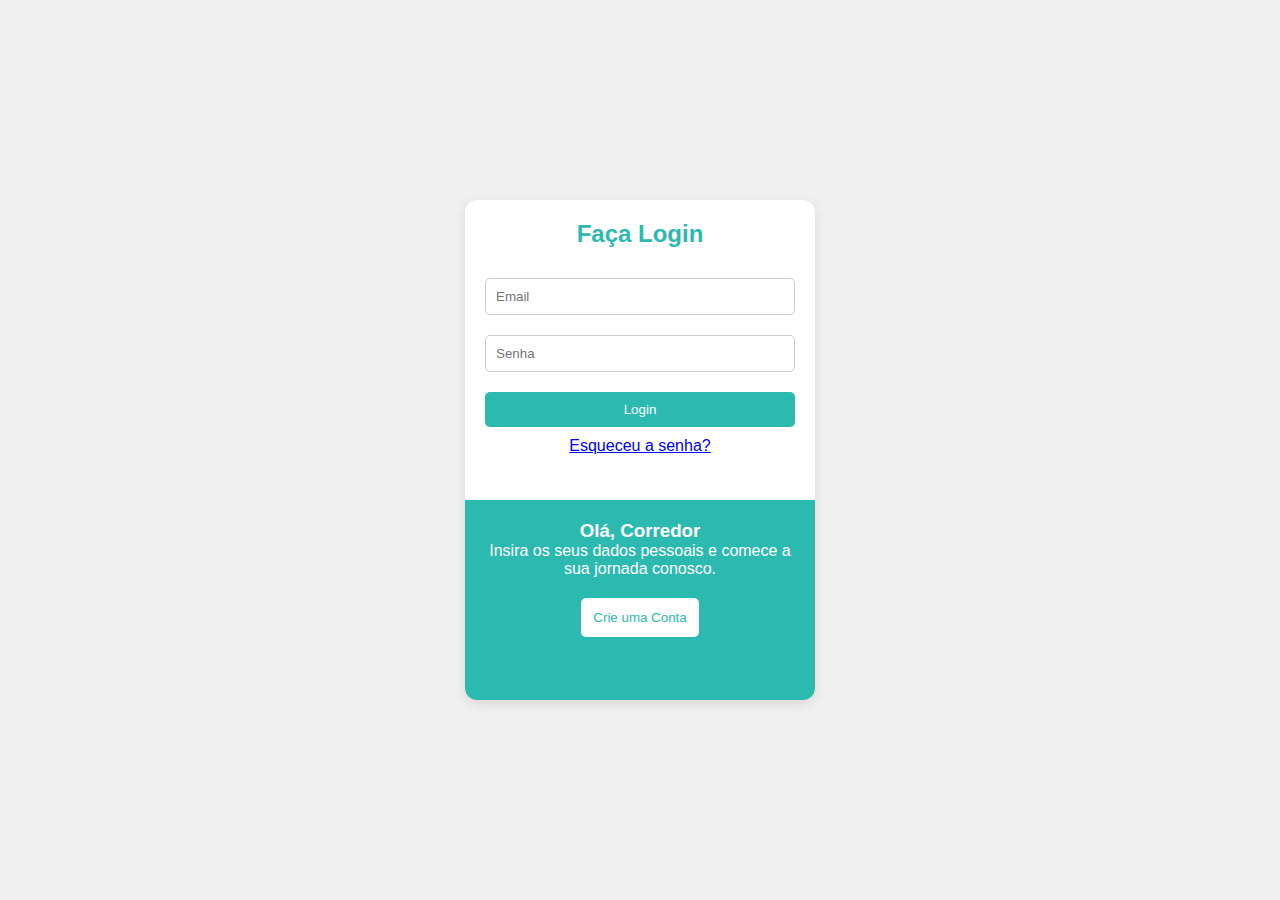
<file: index.html>
<!DOCTYPE html>
<html lang="pt-br">
<head>
    <meta charset="UTF-8">
    <meta name="viewport" content="width=device-width, initial-scale=1.0">
    <title>Login e Cadastro</title>
    <link rel="stylesheet" href="styles.css">
</head>
<body>
    <div class="container">
        <div class="form-container">
            <!-- Tela de Login -->
            <div class="login-form">
                <h2>Faça Login</h2>
                <form action="testeLogin.php" method="post">
                    <input type="email" name="email" placeholder="Email" required>
                    <input type="password" name="senha" placeholder="Senha" required>
                    <button type="submit" name="submit" class="login-btn">Login</button>
                    <div id="google-login-button"></div>

                </form>
                <p><a href="#" onclick="toggleForms()">Esqueceu a senha?</a></p>
            </div>

            <!-- Tela de Cadastro -->
            <div class="signup-form">
                <h2>Crie sua Conta</h2>
                <form action="usuario.php" method="post">
                    <input type="text" name="nome" placeholder="Nome" required>
                    <input type="email" name="email" placeholder="Email" required>
                    <input type="password" name="senha" placeholder="Senha" required>
                    <button type="submit" name="submit" class="signup-btn">Cadastrar</button>
                </form>
            </div>

            <!-- Bloco Verde Animado -->
            <div class="info-box" id="info-box">
                <div id="login-box">
                    <h3>Olá, Corredor</h3>
                    <p>Insira os seus dados pessoais e comece a sua jornada conosco.</p>
                    <button class="toggle-btn" onclick="toggleForms()">Crie uma Conta</button>
                </div>
                <div id="signup-box">
                    <h3>Bem-vindo de Volta!</h3>
                    <p>Para se manter conectado, faça login com suas informações pessoais.</p>
                    <button class="toggle-btn" onclick="toggleForms()">Faça Login</button>
                </div>
            </div>
        </div>
    </div>
    <script src="script.js"></script>
</body>
</html>
</file>
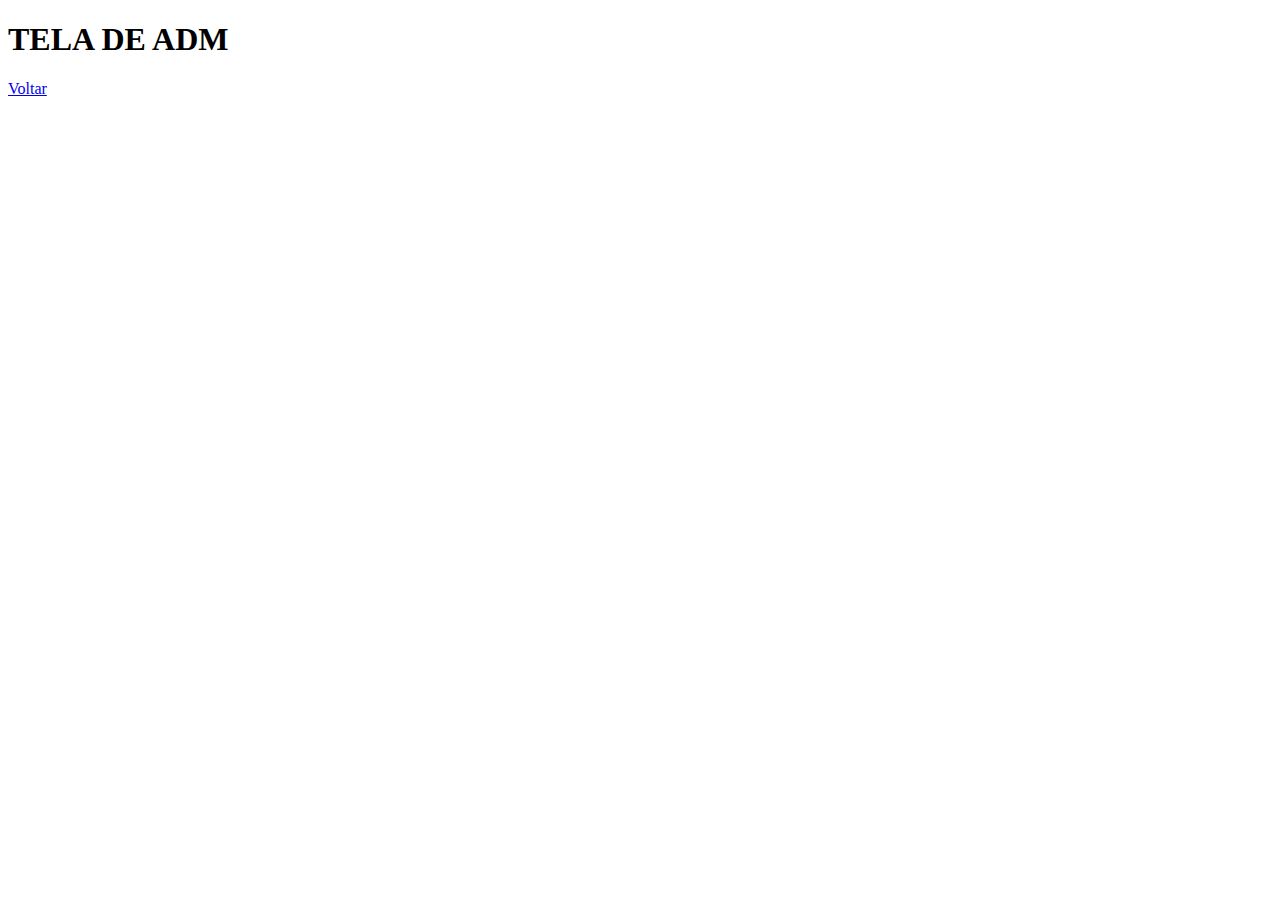
<file: adm.html>
<!DOCTYPE html>
<html lang="en">
<head>
    <meta charset="UTF-8">
    <meta name="viewport" content="width=, initial-scale=1.0">
    <title>Document</title>
</head>
<body>
    <h1>TELA DE ADM</h1>
    <a href="index.html">Voltar</a>
</body>
</html>
</file>
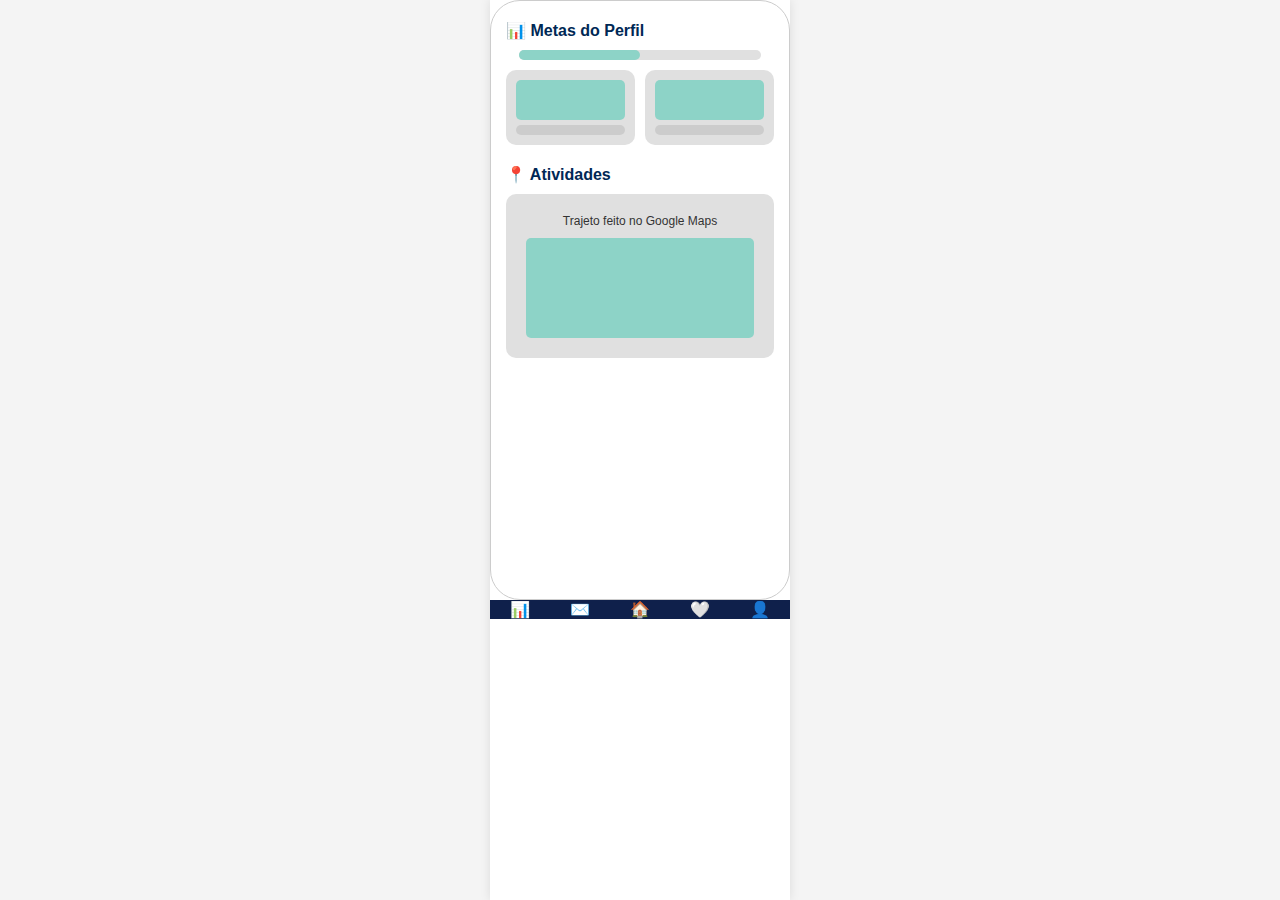
<file: metasPerfil.html>
<!DOCTYPE html>
<html lang="pt-BR">
<head>
    <meta charset="UTF-8">
    <meta name="viewport" content="width=device-width, initial-scale=1.0">
    <title>Metas e Atividades</title>
    <link rel="stylesheet" href="MetasPerfil.css">
</head>
<body>

<div class="container">

    <div class="phone">
        <div class="section">
            <p class="section-title">📊 Metas do Perfil</p>
            <div class="goal-progress"></div>
            <div class="goals-container">
                <div class="goal-card">
                    <div class="goal-image"></div>
                    <div class="goal-description"></div>
                </div>
                <div class="goal-card">
                    <div class="goal-image"></div>
                    <div class="goal-description"></div>
                </div>
            </div>
        </div>
        <div class="section">
            <p class="section-title">📍 Atividades</p>
            <div class="activity-box">
                <p class="activity-text">Trajeto feito no Google Maps</p>
                <div class="activity-image"></div>
            </div>
        </div>
    </div>

    <footer>
        <div class="nav-icons">
            <div class="icon" id="stats-btn">📊</div>
            <a href="chat.html" class="icon" id="favorites-btn">✉️</a>
            <a href="feed.html" class="icon home-icon" id="home-btn">🏠</a>
            <a href="notificacao.html" class="icon" id="favorites-btn">🤍</a>
            <a href="perfil.html" class="icon" id="profile-btn">👤</a>
        </div>
    </footer>

</div>

</body>
</html>
</file>
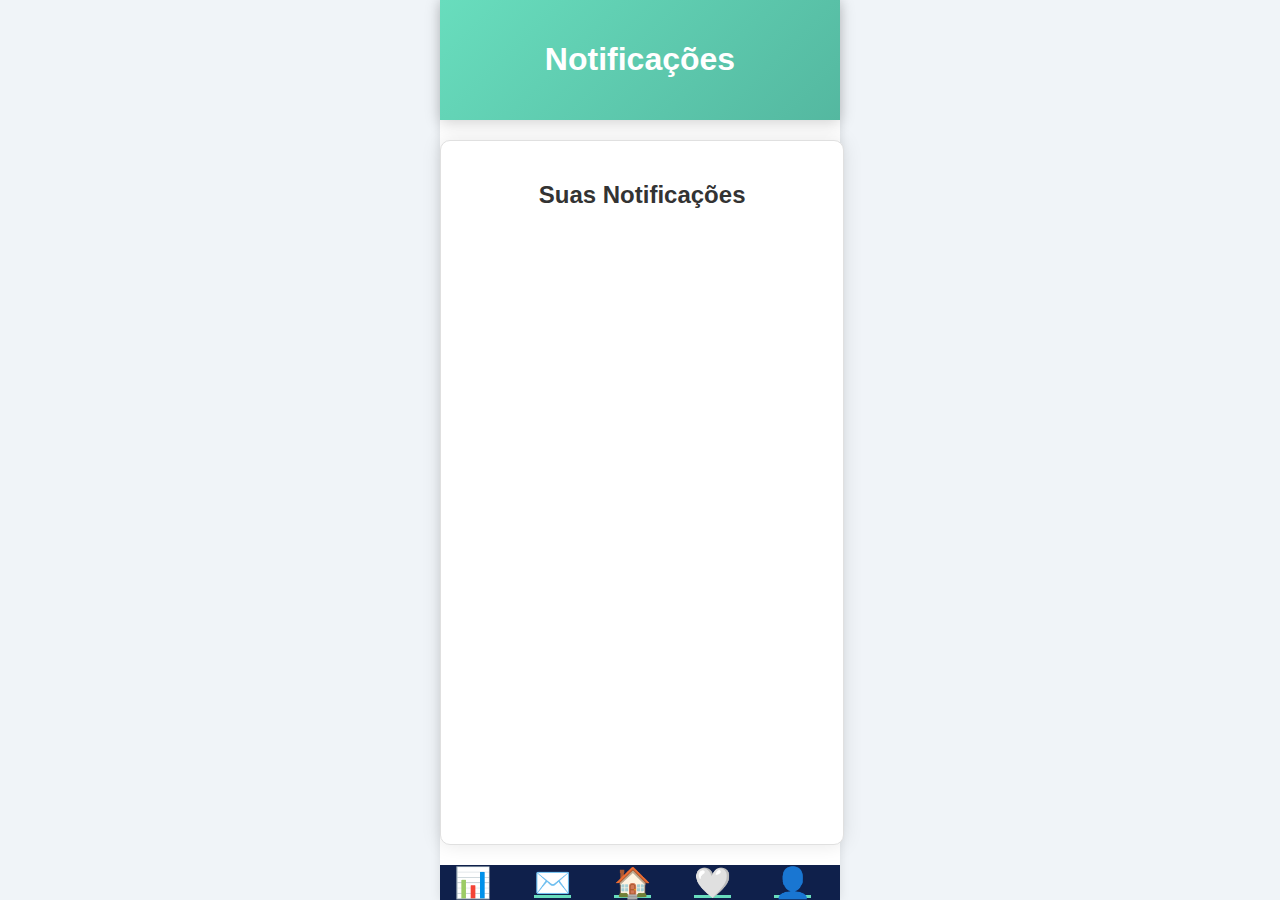
<file: notificacao.html>
<!DOCTYPE html>
<html lang="pt-BR">
<head>
    <meta charset="UTF-8">
    <meta name="viewport" content="width=device-width, initial-scale=1.0">
    <link rel="stylesheet" href="notificacao.css">
    <title>Notificações de Corrida</title>
</head>
<body>

<div class="container">    
    <header>
        <h1>Notificações</h1>
    </header>
    
    <div class="notifications-container">
        <h2>Suas Notificações</h2>
        
        <div class="notification">
            <i class="fas fa-heart icon"></i>
            <div class="notification-content">
                <strong>Maria Oliveira</strong> curtiu seu post sobre a corrida de 10km!
                <div class="notification-time">2 minutos atrás</div>
            </div>
            <div class="interaction-buttons">
                <button class="btn"><i class="fas fa-thumbs-up"></i> Curtir</button>
                <button class="btn"><i class="fas fa-reply"></i> Responder</button>
                <button class="btn"><i class="fas fa-times"></i> Ignorar</button>
            </div>
        </div>
    
        <div class="notification">
            <i class="fas fa-comment icon"></i>
            <div class="notification-content">
                <strong>Lucas Pereira</strong> comentou: "Ótimo tempo! Vamos correr juntos?" 
                <div class="notification-time">10 minutos atrás</div>
            </div>
            <div class="interaction-buttons">
                <button class="btn"><i class="fas fa-thumbs-up"></i> Curtir</button>
                <button class="btn"><i class="fas fa-reply"></i> Responder</button>
                <button class="btn"><i class="fas fa-times"></i> Ignorar</button>
            </div>
        </div>
    
        <div class="notification">
            <i class="fas fa-trophy icon"></i>
            <div class="notification-content">
                Você completou o desafio de 5km! Parabéns! 🎉
                <div class="notification-time">30 minutos atrás</div>
            </div>
            <div class="interaction-buttons">
                <button class="btn"><i class="fas fa-thumbs-up"></i> Curtir</button>
                <button class="btn"><i class="fas fa-reply"></i> Responder</button>
                <button class="btn"><i class="fas fa-times"></i> Ignorar</button>
            </div>
        </div>
    
        <div class="notification">
            <i class="fas fa-user-friends icon"></i>
            <div class="notification-content">
                <strong>João Silva</strong> te desafiou para uma corrida de 10km! Aceite?
                <div class="notification-time">1 hora atrás</div>
            </div>
            <div class="interaction-buttons">
                <button class="btn"><i class="fas fa-thumbs-up"></i> Curtir</button>
                <button class="btn"><i class="fas fa-reply"></i> Responder</button>
                <button class="btn"><i class="fas fa-times"></i> Ignorar</button>
            </div>
        </div>
    
        <div class="notification">
            <i class="fas fa-envelope icon"></i>
            <div class="notification-content">
                Você recebeu uma nova mensagem de <strong>Clara Santos</strong>.
                <div class="notification-time">2 horas atrás</div>
            </div>
            <div class="interaction-buttons">
                <button class="btn"><i class="fas fa-thumbs-up"></i> Curtir</button>
                <button class="btn"><i class="fas fa-reply"></i> Responder</button>
                <button class="btn"><i class="fas fa-times"></i> Ignorar</button>
            </div>
        </div>
    
        <div class="clear-all">
            <button class="btn">Limpar Todas as Notificações</button>
        </div>
    </div>
    

<footer>
    <div class="nav-icons">
        <div class="icon" id="stats-btn">📊</div>
        <a href="chat.html" class="icon" id="favorites-btn">✉️</a>
        <a href="feed.html" class="icon home-icon" id="home-btn">🏠</a>
        <a href="notificacao.html" class="icon" id="favorites-btn">🤍</a>
        <a href="perfil.html" class="icon" id="profile-btn">👤</a>
    </div>
</footer>

</div>

</body>
</html>
</file>
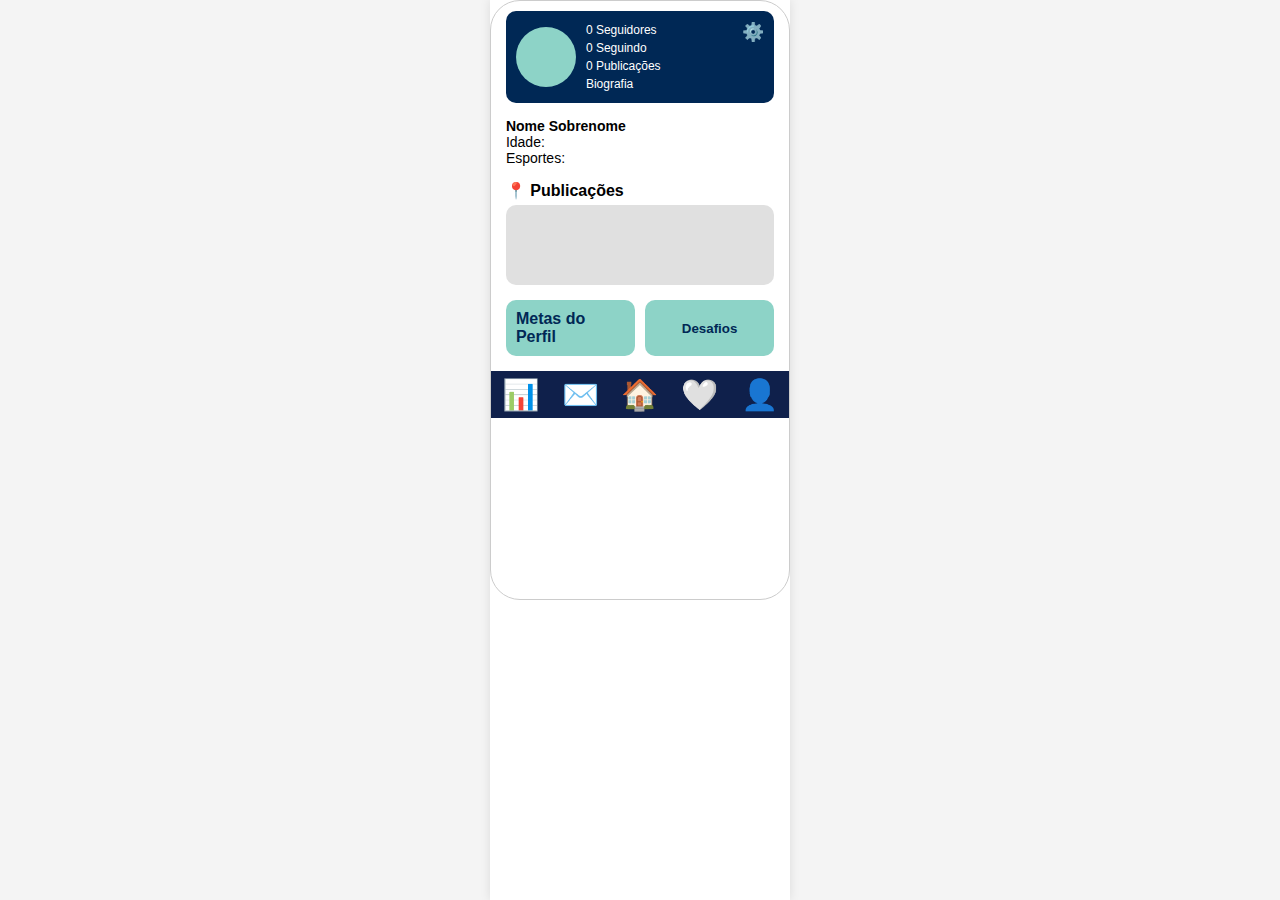
<file: perfil.html>
<!DOCTYPE html>
<html lang="pt-BR">
<head>
    <meta charset="UTF-8">
    <meta name="viewport" content="width=device-width, initial-scale=1.0">
    <title>Perfil de Usuário</title>
    <link rel="stylesheet" href="perfil.css">
</head>
<body>
    <div class="container">
        <div class="phone">
            <div class="profile-header">
                <div class="profile-picture"></div>
                <div class="profile-stats">
                <p>0 Seguidores</p>
                <p>0 Seguindo</p>
                <p>0 Publicações</p>
                <p>Biografia</p>
                <button class="settings-button">⚙️</button>
            </div>
        </div>

        <div class="profile-info">
            <p><strong>Nome Sobrenome</strong></p>
            <p>Idade:</p>
            <p>Esportes:</p>
        </div>

        <div class="publications">
            <p class="publications-title">📍 Publicações</p>
            <div class="publication-box"></div>
        </div>

        <div class="profile-buttons">
            <a class="profile-goals" href="metasPerfil.html">Metas do Perfil</a>
            <button class="challenges">Desafios</button>
        </div>

        <footer>
            <div class="nav-icons">
                <div class="icon" id="stats-btn">📊</div>
                <a href="chat.html" class="icon" id="favorites-btn">✉️</a>
                <a href="feed.html" class="icon home-icon" id="home-btn">🏠</a>
                <a href="notificacao.html" class="icon" id="favorites-btn">🤍</a>
                <a href="perfil.html" class="icon" id="profile-btn">👤</a>
            </div>
        </footer>
    </div>
</div>
</file>
<file: styles.css>
* {
    margin: 0;
    padding: 0;
    box-sizing: border-box;
    font-family: Arial, sans-serif;
}

body {
    background-color: #f0f0f0;
    display: flex;
    justify-content: center;
    align-items: center;
    height: 100vh;
}

.container {
    display: flex;
    justify-content: center;
    align-items: center;
    height: 100%;
    width: 100%;
}

.form-container {
    position: relative;
    width: 350px;
    height: 500px;
    background-color: #fff;
    box-shadow: 0px 4px 12px rgba(0, 0, 0, 0.1);
    border-radius: 12px;
    overflow: hidden;
}

.login-form, .signup-form {
    padding: 20px;
    text-align: center;
    position: absolute;
    width: 100%;
    top: 0;
    transition: 0.5s;
}

.login-form {
    display: flex;
    flex-direction: column;
    justify-content: center;
    top: 0px;
}

.signup-form {
    display: none; /* Formulário de cadastro oculto inicialmente */
    flex-direction: column;
    justify-content: center;
    top: 200px;
    bottom: 0;
}

h2 {
    color: #2cb9b0;
    margin-bottom: 20px;
}

form {
    display: flex;
    flex-direction: column;
}

input {
    margin: 10px 0;
    padding: 10px;
    border: 1px solid #ccc;
    border-radius: 5px;
}

button {
    margin-top: 10px;
    padding: 10px;
    border: none;
    border-radius: 5px;
    cursor: pointer;
}

.login-btn {
    background-color: #2cb9b0;
    color: white;
}

.signup-btn {
    background-color: #ff9900;
    color: white;
}

#google-login-button {
    background-color: #dd4b39;
    color: white;
    margin-top: 10px;
}

.info-box {
    position: absolute;
    background-color: #2cb9b0;
    width: 100%;
    height: 200px;
    text-align: center;
    padding: 20px;
    transition: 0.5s;
    top: 300px; /* Posição padrão para login */
}


#login-box {
    display: block;
    color: white;
}

#signup-box {
    display: none;
    color: white;
}

.toggle-btn {
    margin-top: 20px;
    padding: 10px;
    background-color: white;
    color: #2cb9b0;
    border: 2px solid white;
    border-radius: 5px;
    cursor: pointer;
}

.toggle-btn:hover {
    background-color: #2cb9b0;
    color: white;
}

/* Quando o formulário de cadastro estiver ativo, movemos a info-box para o topo */
.signup-active .info-box {
    top: 0;
}
</file>
<file: MetasPerfil.css>
* {
    margin: 0;
    padding: 0;
    box-sizing: border-box;
}

body {
    display: flex;
    justify-content: center;
    align-items: center;
    height: 100vh;
    font-family: Arial, sans-serif;
    background-color: #f4f4f4;
}

.container {
    display: flex;
    flex-direction: column;
    height: 100vh;
    max-width: 400px;
    margin: 0 auto;
    background-color: white;
    box-shadow: 0px 0px 10px rgba(0, 0, 0, 0.1);
}

.phone {
    width: 300px;
    height: 600px;
    border: 1px solid #ccc;
    border-radius: 30px;
    overflow: hidden;
    background-color: #ffffff;
    padding: 20px 15px;
}

.section {
    margin-bottom: 20px;
}

.section-title {
    font-weight: bold;
    color: #002855;
    margin-bottom: 10px;
    display: flex;
    align-items: center;
    gap: 5px;
}

.goal-progress {
    width: 90%;
    height: 10px;
    background-color: #e0e0e0;
    border-radius: 5px;
    margin: 10px auto;
    position: relative;
}

.goal-progress::before {
    content: '';
    display: block;
    width: 50%;
    height: 100%;
    background-color: #8dd3c7;
    border-radius: 5px;
}

.goals-container {
    display: flex;
    justify-content: space-between;
    margin-top: 10px;
}

.goal-card {
    width: 48%;
    background-color: #e0e0e0;
    border-radius: 10px;
    padding: 10px;
    display: flex;
    flex-direction: column;
    align-items: center;
}

.goal-image {
    width: 100%;
    height: 40px;
    background-color: #8dd3c7;
    border-radius: 5px;
    margin-bottom: 5px;
}

.goal-description {
    width: 100%;
    height: 10px;
    background-color: #ccc;
    border-radius: 5px;
}

.activity-box {
    background-color: #e0e0e0;
    border-radius: 10px;
    padding: 20px;
    display: flex;
    flex-direction: column;
    align-items: center;
}

.activity-text {
    font-size: 12px;
    color: #333;
    margin-bottom: 10px;
    text-align: center;
}

.activity-image {
    width: 100%;
    height: 100px;
    background-color: #8dd3c7;
    border-radius: 5px;
}

footer {
    bottom: 0;
    width: 100%;
    background-color: #0f204b;
}

.nav-icons {
    display: flex;
    justify-content: space-around;
    align-items: center;
}

a {
    text-decoration: none;
}
</file>
<file: notificacao.css>
body {
    font-family: 'Arial', sans-serif;
    margin: 0;
    padding: 0;
    background-color: #f0f4f8;
}
header {
    background: linear-gradient(135deg, #68ddbd, #54b8a0);
    color: white;
    padding: 20px;
    text-align: center;
    box-shadow: 0 2px 15px rgba(0, 0, 0, 0.2);
}

.container {
    display: flex;
    flex-direction: column;
    height: 100vh;
    max-width: 400px;
    margin: 0 auto;
    background-color: white;
    box-shadow: 0px 0px 10px rgba(0, 0, 0, 0.1);
}


.notifications-container {
    max-width: 800px;
    margin: 20px auto;
    background: white;
    border-radius: 10px;
    box-shadow: 0 0 20px rgba(0, 0, 0, 0.1);
    padding: 20px;
    position: relative;
    overflow: hidden;
    border: 1px solid #e0e0e0;
}
h2 {
    text-align: center;
    margin-bottom: 20px;
    font-size: 24px;
    color: #333;
    font-weight: bold;
}
.notification {
    display: flex;
    align-items: flex-start;
    padding: 15px;
    border-radius: 8px;
    transition: background 0.3s, transform 0.2s;
    margin-bottom: 15px;
    background: #fafafa;
    border-left: 5px solid #68ddbd;
    box-shadow: 0 1px 5px rgba(0, 0, 0, 0.1);
    position: relative;
    opacity: 0;
    animation: slideIn 0.5s forwards;
}
@keyframes slideIn {
    from { transform: translateY(-10px); opacity: 0; }
    to { transform: translateY(0); opacity: 1; }
}
.notification:hover {
    background: rgba(104, 221, 189, 0.2);
    transform: translateY(-2px);
}

footer {
    bottom: 0;
    width: 100%;
    background-color: #0f204b;
}

.nav-icons {
    display: flex;
    justify-content: space-around;
    align-items: center;
}

.icon {
    font-size: 30px;
    color: #68ddbd;
    margin-right: 15px;
    transition: transform 0.3s;
}
.notification-content {
    flex-grow: 1;
    display: flex;
    flex-direction: column;
}
.notification-time {
    color: #999;
    font-size: 12px;
    margin-top: 5px;
}
.interaction-buttons {
    display: flex;
    gap: 10px;
    margin-top: 10px;
    justify-content: flex-end; /* Align buttons to the right */
}
.btn {
    background-color: #68ddbd;
    color: white;
    border: none;
    padding: 8px 12px;
    border-radius: 5px;
    cursor: pointer;
    text-decoration: none;
    font-size: 12px;
    transition: all 0.3s ease;
    box-shadow: 0 4px 8px rgba(0, 0, 0, 0.1);
    display: flex;
    align-items: center;
    gap: 5px;
}
.btn:hover {
    background-color: #5bc1a0;
    transform: translateY(-2px);
}
.btn:active {
    transform: translateY(1px);
    box-shadow: 0 2px 5px rgba(0, 0, 0, 0.2);
}
.clear-all {
    text-align: center;
    margin-top: 20px;
}
.clear-all .btn {
    width: 100%;
}
.notification .icon:hover {
    transform: scale(1.1);
}
</file>
<file: perfil.css>
* {
    margin: 0;
    padding: 0;
    box-sizing: border-box;
}

body {
    display: flex;
    justify-content: center;
    align-items: center;
    height: 100vh;
    font-family: Arial, sans-serif;
    background-color: #f4f4f4;
}

.container {
    display: flex;
    flex-direction: column;
    height: 100vh;
    max-width: 400px;
    margin: 0 auto;
    background-color: white;
    box-shadow: 0px 0px 10px rgba(0, 0, 0, 0.1);
}

.phone {
    width: 300px;
    height: 600px;
    border: 1px solid #ccc;
    border-radius: 30px;
    overflow: hidden;
    background-color: #ffffff;
    display: flex;
    flex-direction: column;
    align-items: center;
    padding-top: 10px;
}

.profile-header {
    display: flex;
    align-items: center;
    width: 90%;
    background-color: #002855;
    color: white;
    padding: 10px;
    border-radius: 10px;
    position: relative;
}

.profile-picture {
    width: 60px;
    height: 60px;
    border-radius: 50%;
    background-color: #8dd3c7;
    margin-right: 10px;
}

.profile-stats {
    font-size: 12px;
    line-height: 1.5;
}

.settings-button {
    position: absolute;
    right: 10px;
    top: 10px;
    background: none;
    border: none;
    color: white;
    font-size: 18px;
    cursor: pointer;
}

.profile-info {
    width: 90%;
    margin: 15px 0;
    font-size: 14px;
}

.publications {
    width: 90%;
}

.publications-title {
    font-weight: bold;
    margin-bottom: 5px;
}

.publication-box {
    width: 100%;
    height: 80px;
    background-color: #e0e0e0;
    border-radius: 10px;
}

.profile-buttons {
    width: 90%;
    display: flex;
    gap: 10px;
    margin: 15px 0;
    text-decoration: none;
}

.profile-goals, .challenges {
    flex: 1;
    background-color: #8dd3c7;
    border: none;
    border-radius: 10px;
    padding: 10px;
    color: #002855;
    font-weight: bold;
    cursor: pointer;
    
}

.navbar {
    display: flex;
    justify-content: space-around;
    width: 100%;
    background-color: #002855;
    padding: 10px 0;
    position: absolute;
    bottom: 0;
}

.icon {
    font-size: 18px;
    color: white;
    cursor: pointer;
}

footer {
    bottom: 0;
    width: 100%;
    background-color: #0f204b;
}

.nav-icons {
    display: flex;
    justify-content: space-around;
    align-items: center;
}

.icon {
    padding: 2%;
    font-size: 30px;
    color: white;
}

a {
    text-decoration: none;
}
</file>
